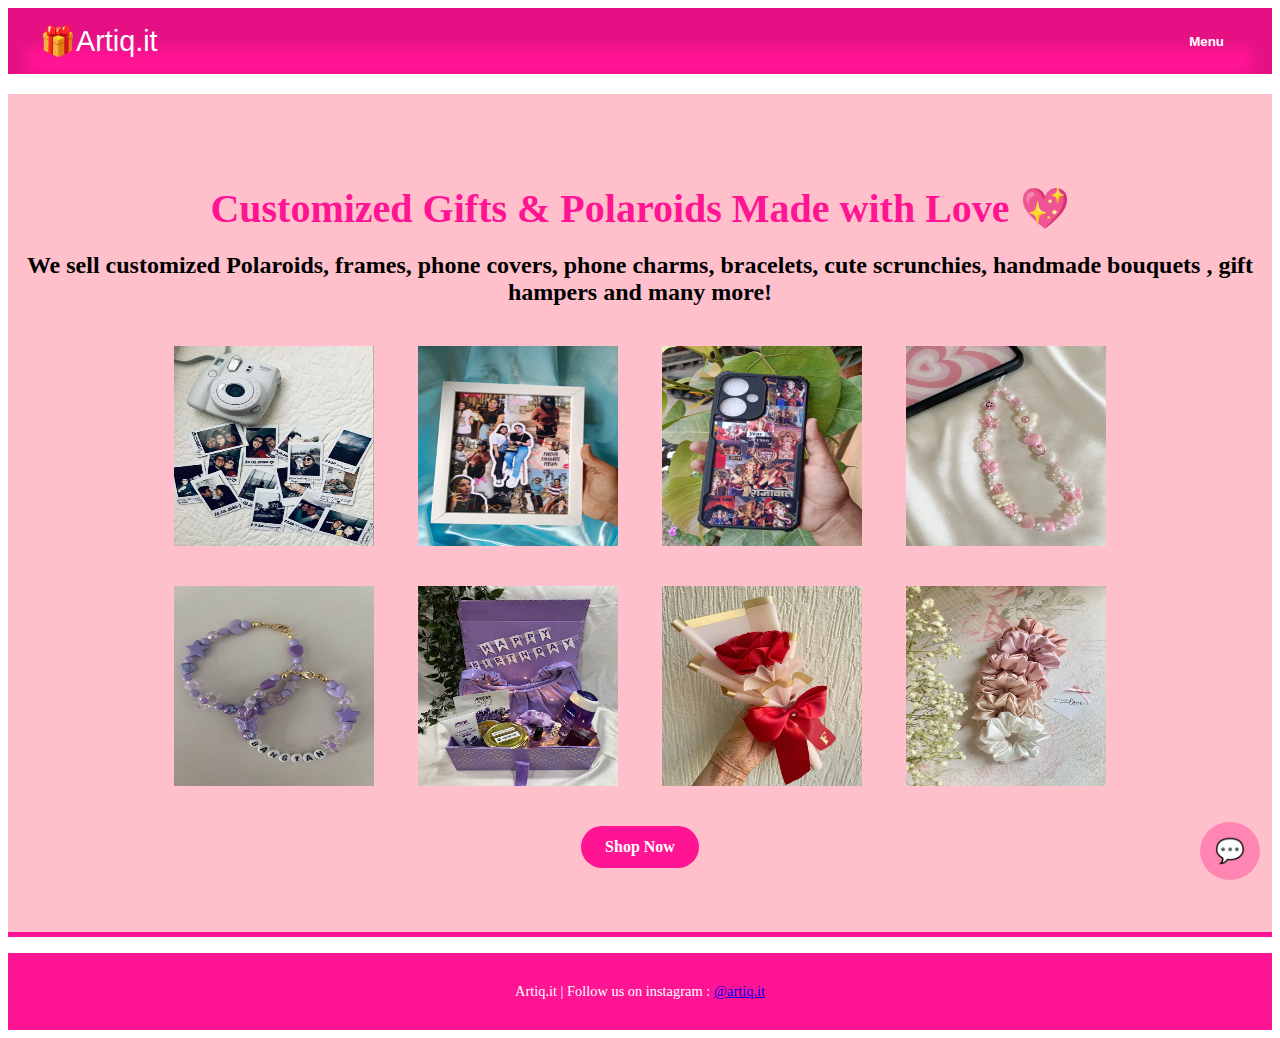
<file: index.html>
<!DOCTYPE html>
<html lang="en">
<head>
  <meta charset="UTF-8" />
  <meta name="viewport" content="width=device-width, initial-scale=1.0" />
  <title>Artiq.it - Handmade Gifts & Polaroids</title>
  <link rel="stylesheet" href="style.css" />
<meta name="viewport" content="width=device-width, initial-scale=1.0">

</head>
<body>
  <header>
    <div class="logo">🎁Artiq.it</div>
    <nav>
      <div class="dropdown">
        <button class="dropbtn">Menu</button>
        <div class="dropdown-content">
          <a href="index.html">Home</a>
          <a href="product.html">Products</a>
          <a href="about.html">About</a>
          <a href="gallery.html">Gallery</a>
          <a href="order.html">Order</a>
        </div>
      </div>
    </nav>
  </header>

  <section id="home" class="hero" style="margin-top:20px">


    <h1 align=center>Customized Gifts & Polaroids Made with Love 💖 </h1>

    <h2> We sell customized Polaroids, frames, phone covers, phone charms, bracelets, cute scrunchies,
handmade bouquets , gift hampers and many more!</h2>
<section id="im" class="im" style="margin-bottom:40px ; margin-top:40px">
<img src="images/o1.jpg" align="center" height=200px width=200px style="margin-right:20px ; margin-left:20px">
<img src="images/f1.jpg" align="center" height=200px width=200px style="margin-right:20px ; margin-left:20px">
<img src="images/p2.jpg" align="center" height=200px width=200px style="margin-right:20px ; margin-left:20px">
<img src="images/c1.jpg" align="center" height=200px width=200px style="margin-right:20px ; margin-left:20px">

</section>
<section id="im1" class="im1">
<img src="images/b1.jpg" align="center" height=200px width=200px style="margin-right:20px ; margin-left:20px">
<img src="images/h1.jpg" align="center" height=200px width=200px style="margin-right:20px ; margin-left:20px">
<img src="images/r1.jpg" align="center" height=200px width=200px style="margin-right:20px ; margin-left:20px">
<img src="images/s1.jpg" align="center" height=200px width=200px style="margin-right:20px ; margin-left:20px">

</section>

 <a href="product.html" class="btn" style="margin-top:40px">Shop Now</a>


  </section>
  <footer>
    <p> Artiq.it | Follow us on instagram : 
      <a href="https://instagram.com/artiq.it" target="_blank">@artiq.it</a>
    </p>
  </footer>
<!-- Floating Chat Button -->
<div id="chat-toggle">💬</div>

<!-- Chatbot Popup Box -->
<div id="chat-popup" class="chat-container" style="display: none;">
  <div id="chat-box" class="chat-box"></div>
  <input type="text" id="user-input" placeholder="Ask something..." />
  <button onclick="sendMessage()">Send</button>
</div>
<script src="script.js"></script>


</body>
</html>
</file>
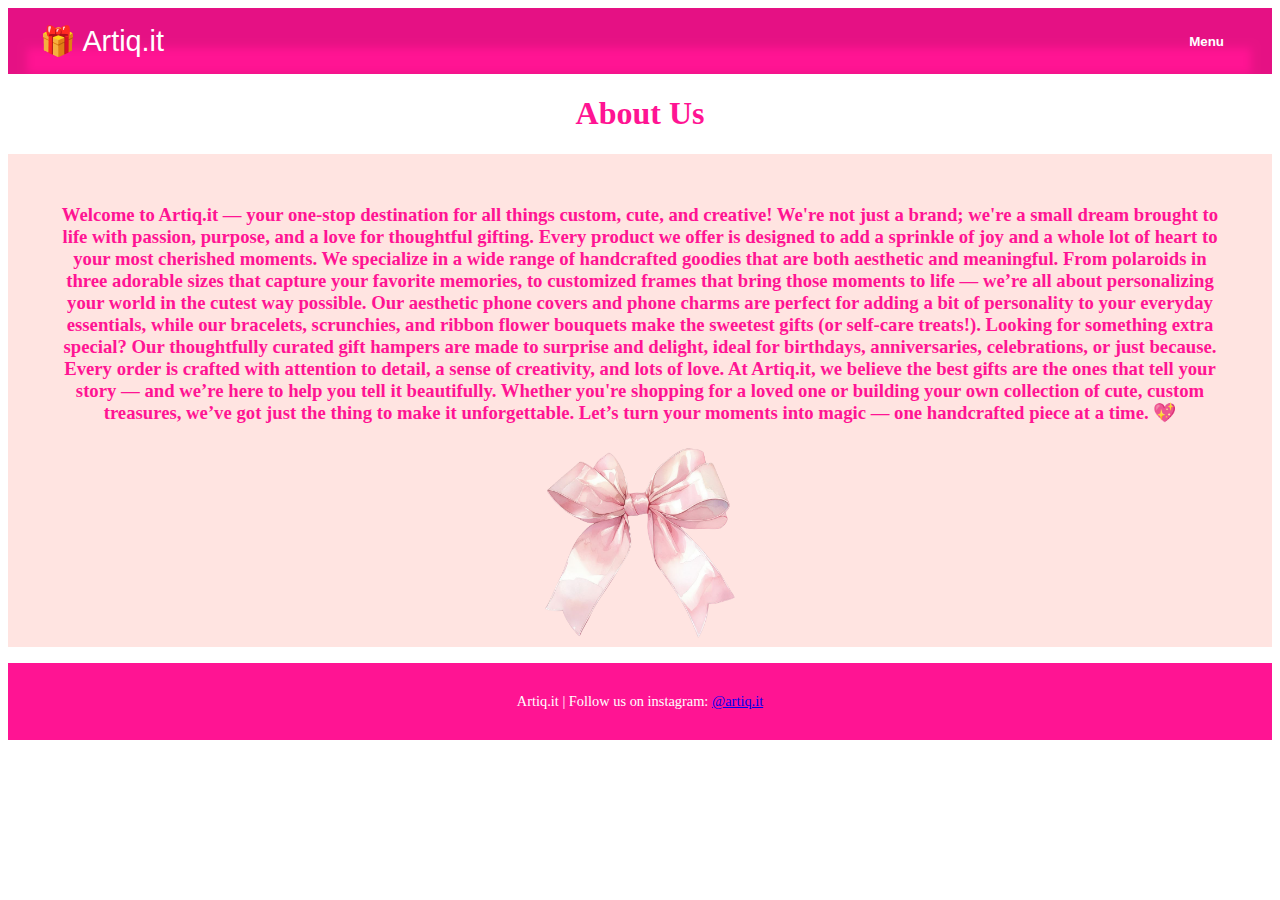
<file: about.html>
<!DOCTYPE html>
<html lang="en">
<head>
  <meta charset="UTF-8" />
  <meta name="viewport" content="width=device-width, initial-scale=1.0" />
  <title>Artiq.it - About</title>
  <link rel="stylesheet" href="style.css" />
</head>
<body>
  <header>
    <div class="logo">🎁 Artiq.it</div>
    <nav>
      <div class="dropdown">
        <button class="dropbtn">Menu</button>
        <div class="dropdown-content">
          <a href="index.html">Home</a>
          <a href="product.html">Products</a>
          <a href="about.html">About</a>
          <a href="gallery.html">Gallery</a>
          <a href="order.html">Order</a>
        </div>
      </div>
    </nav>
  </header>
    <h1 style="color:#ff1493" align=center>About Us</h1>
  <section class="about" style="text-align:center ; background-color:#ffe4e1">
 <h3 style=" color:#ff1493 ; background-color:#ffe4e1 ; padding:50px ">Welcome to Artiq.it — your one-stop destination for all things custom, cute, and creative! We're not just a brand; we're a small dream brought to life with passion, purpose, and a love for thoughtful gifting. Every product we offer is designed to add a sprinkle of joy and a whole lot of heart to your most cherished moments.

We specialize in a wide range of handcrafted goodies that are both aesthetic and meaningful. From polaroids in three adorable sizes that capture your favorite memories, to customized frames that bring those moments to life — we’re all about personalizing your world in the cutest way possible. Our aesthetic phone covers and phone charms are perfect for adding a bit of personality to your everyday essentials, while our bracelets, scrunchies, and ribbon flower bouquets make the sweetest gifts (or self-care treats!).

Looking for something extra special? Our thoughtfully curated gift hampers are made to surprise and delight, ideal for birthdays, anniversaries, celebrations, or just because. Every order is crafted with attention to detail, a sense of creativity, and lots of love.

At Artiq.it, we believe the best gifts are the ones that tell your story — and we’re here to help you tell it beautifully. Whether you're shopping for a loved one or building your own collection of cute, custom treasures, we’ve got just the thing to make it unforgettable.

Let’s turn your moments into magic — one handcrafted piece at a time. 💖</h3>
<img src="images/bow.png" height=200px width=200px  style="margin-top:-50px">
  </section>



  <footer>
    <p>Artiq.it | Follow us on instagram: 
      <a href="https://instagram.com/artiq.it" target="_blank">@artiq.it</a>
    </p>
  </footer>
</body>
</html>
</file>
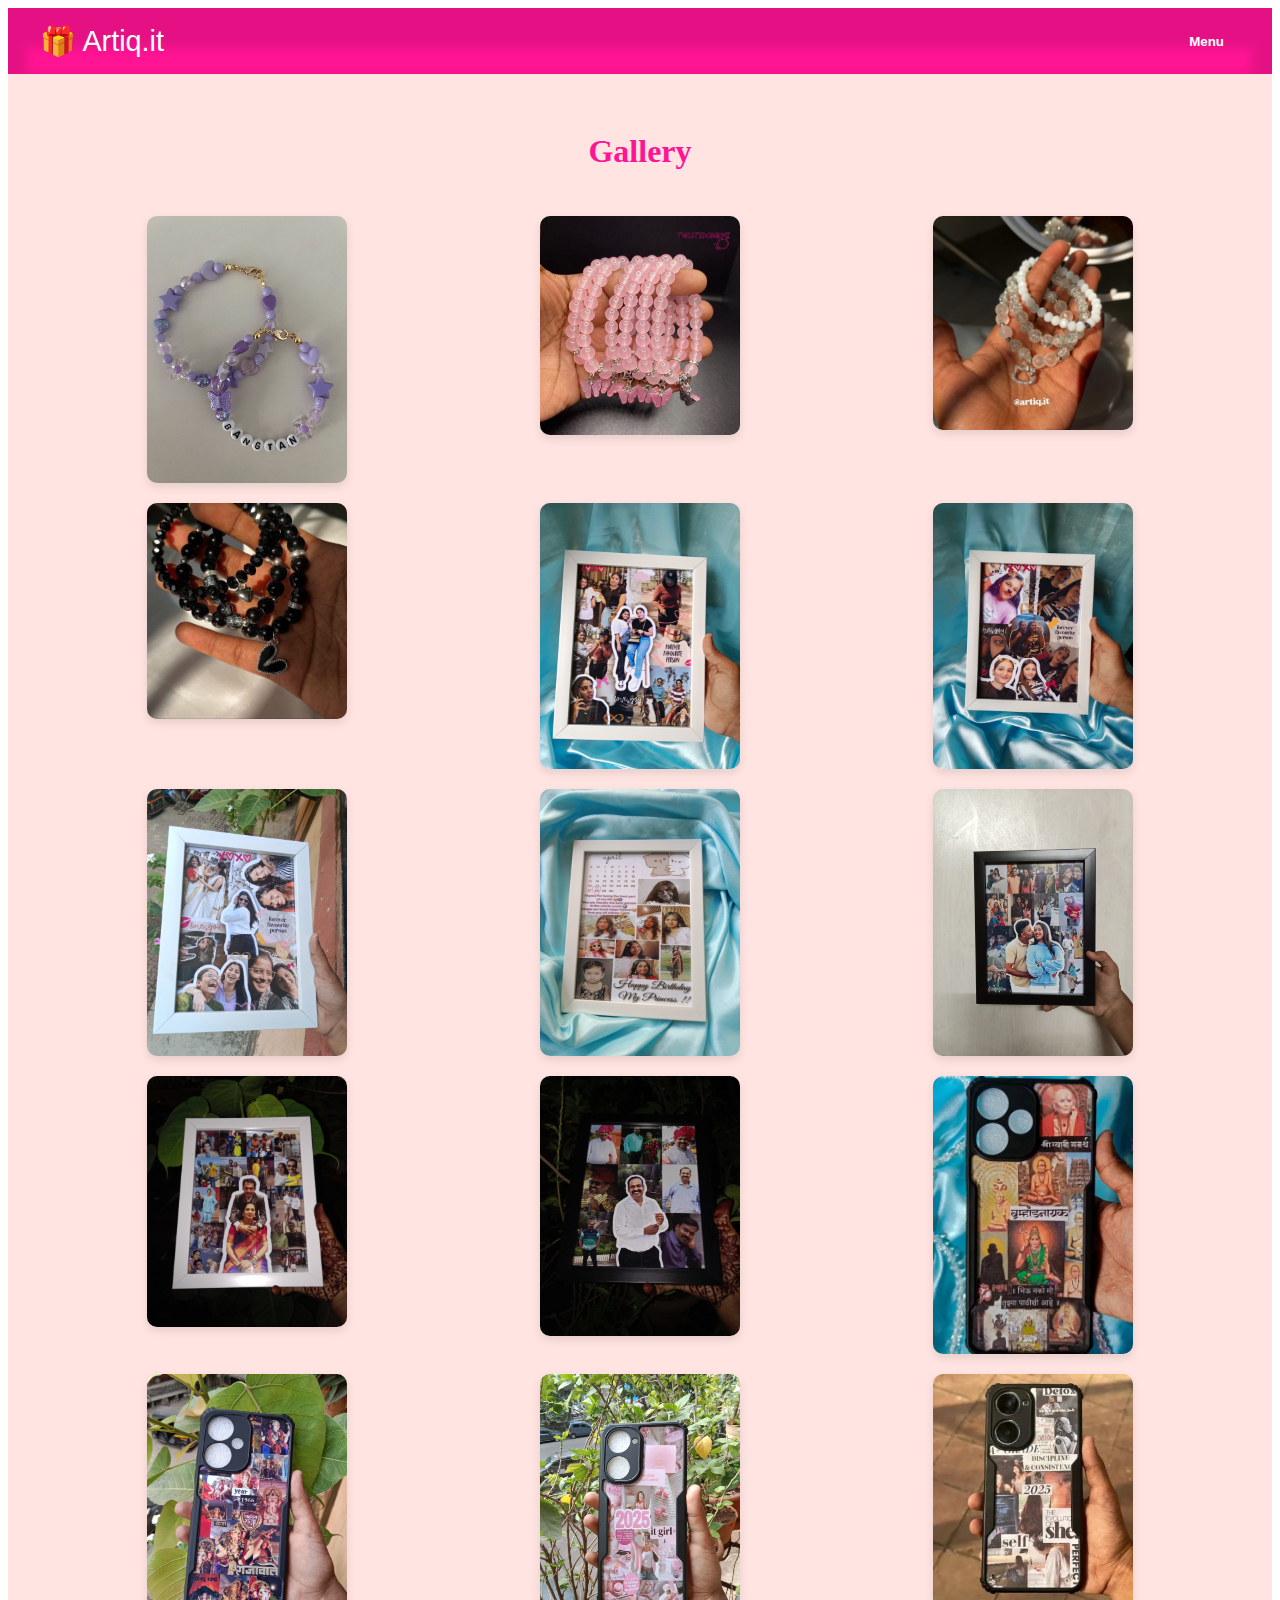
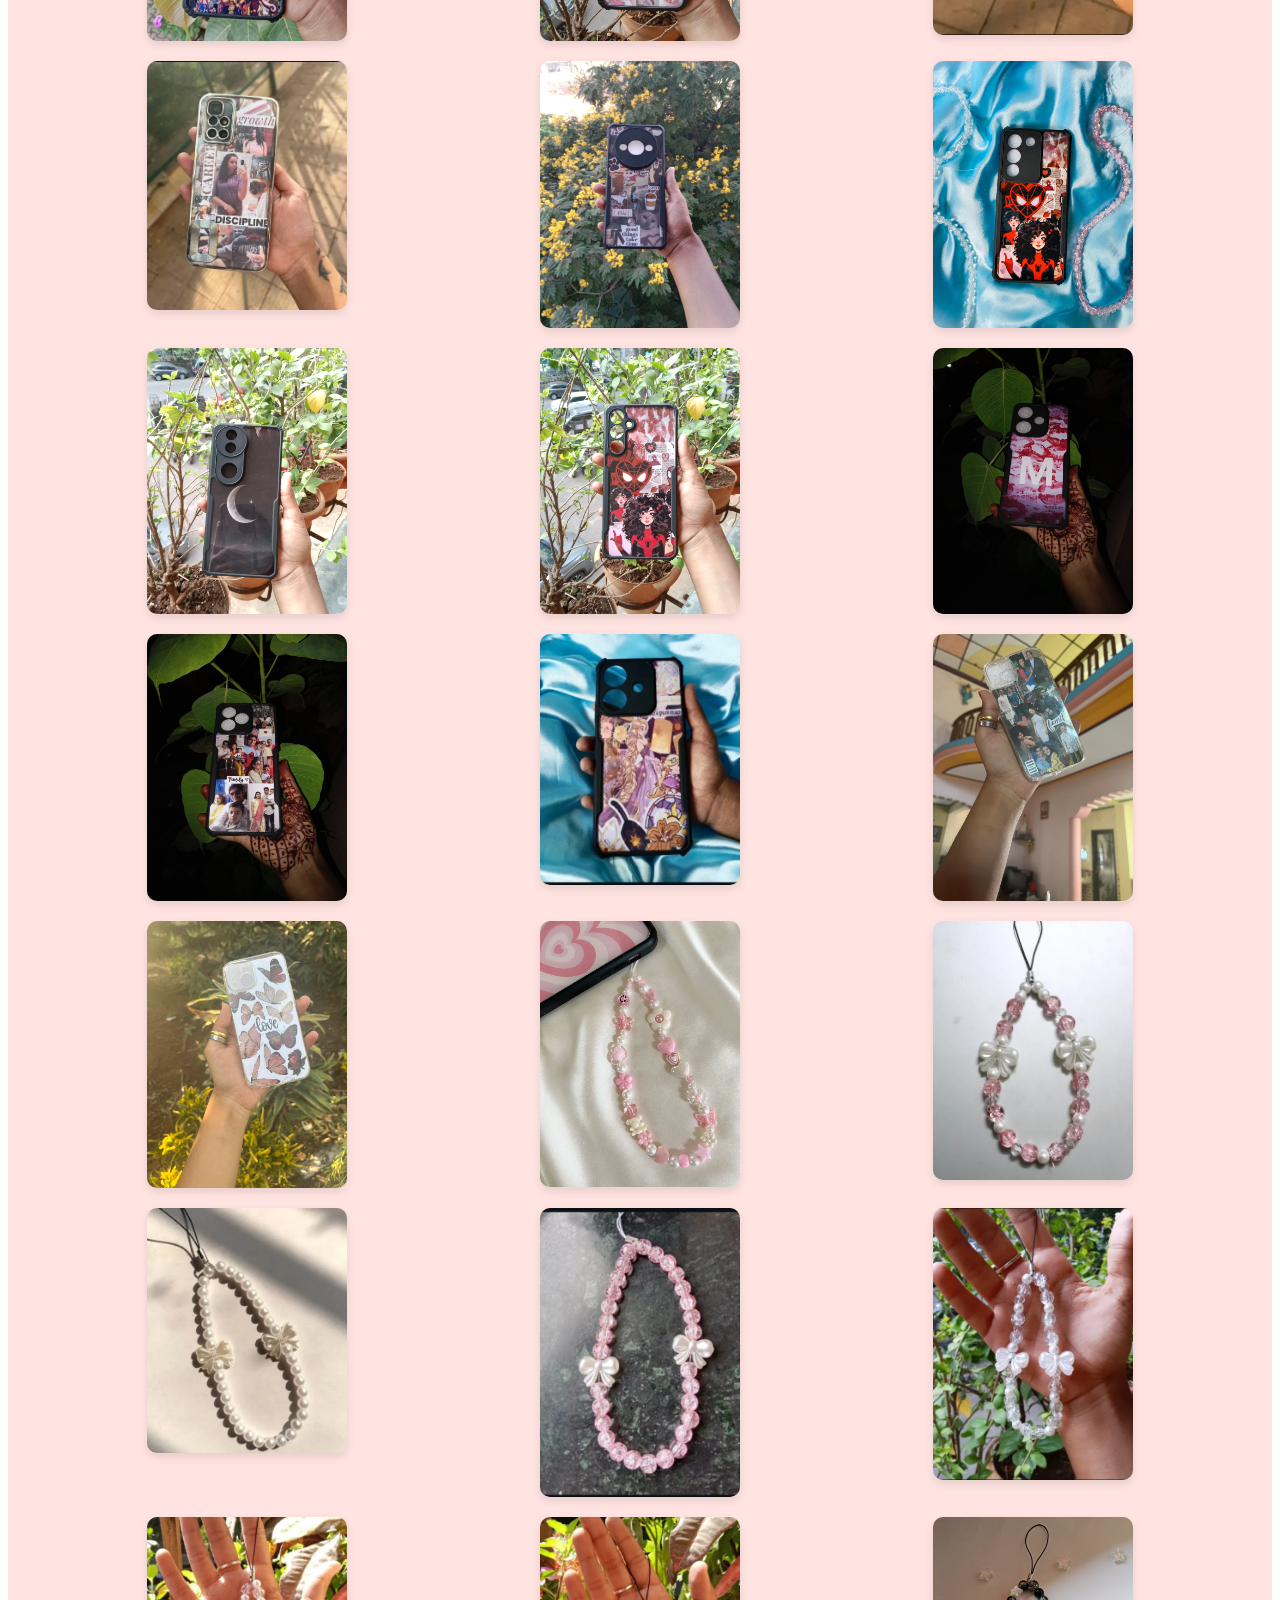
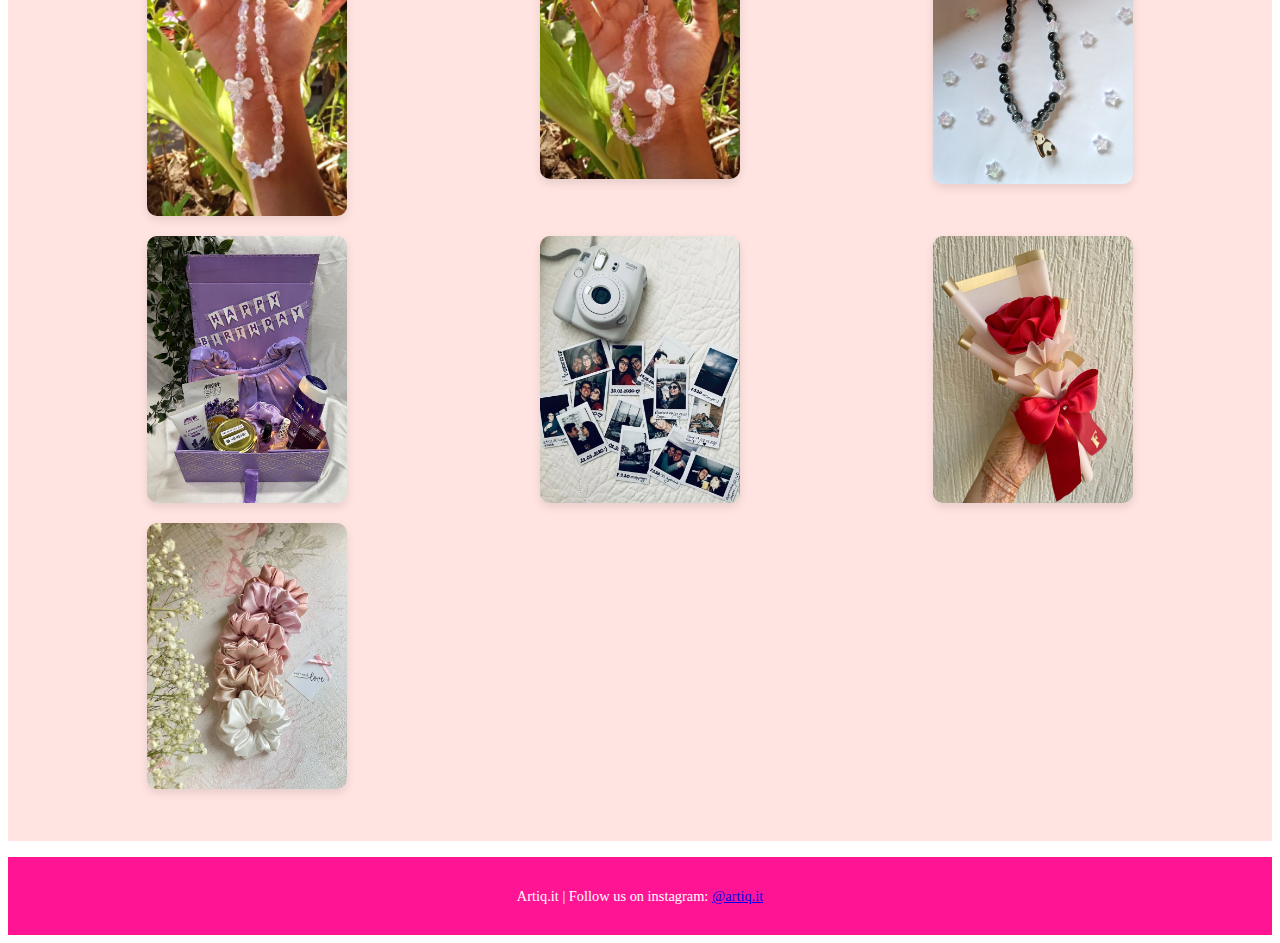
<file: gallery.html>
<!DOCTYPE html>
<html lang="en">
<head>
  <meta charset="UTF-8" />
  <meta name="viewport" content="width=device-width, initial-scale=1.0" />
  <title>Artiq.it - Gallery</title>
  <link rel="stylesheet" href="style.css" />
</head>
<body>
  <header>
    <div class="logo">🎁 Artiq.it</div>
    <nav>
      <div class="dropdown">
        <button class="dropbtn">Menu</button>
        <div class="dropdown-content">
          <a href="index.html">Home</a>
          <a href="product.html">Products</a>
          <a href="about.html">About</a>
          <a href="gallery.html">Gallery</a>
          <a href="order.html">Order</a>
        </div>
      </div>
    </nav>
  </header>

  <section class="gallery" style="background-color:#ffe4e1">
    <h2>Gallery</h2>
<h3></h3>
    <div class="gallery-images">
      <img src="images/b1.jpg" alt="cover1" />
      <img src="images/b2.jpg" alt="cover2" />
      <img src="images/b3.jpg" alt="cover3" />
      <img src="images/b4.jpg" alt="cover3" />
      <img src="images/f1.jpg" alt="cover3" />
      <img src="images/f2.jpg" alt="cover3" />
      <img src="images/f3.jpg" alt="cover3" />
      <img src="images/f4.jpg" alt="cover3" />
      <img src="images/f5.jpg" alt="cover3" />
      <img src="images/f6.jpg" alt="cover3" />
      <img src="images/f7.jpg" alt="cover3" />
      <img src="images/p1.jpg" alt="cover3" />
      <img src="images/p2.jpg" alt="cover3" />
      <img src="images/p3.jpg" alt="cover3" />
      <img src="images/p4.jpg" alt="cover3" />
      <img src="images/p5.jpg" alt="cover3" />
      <img src="images/p6.jpg" alt="cover3" />
      <img src="images/p7.jpg" alt="cover3" />
      <img src="images/p8.jpg" alt="cover3" />
      <img src="images/p9.jpg" alt="cover3" />
      <img src="images/p10.jpg" alt="cover3" />
      <img src="images/p11.jpg" alt="cover3" />
      <img src="images/p13.jpg" alt="cover3" />
      <img src="images/p14.jpg" alt="cover3" />
      <img src="images/p15.jpg" alt="cover3" />
      <img src="images/c1.jpg" alt="cover3" />
      <img src="images/c2.jpg" alt="cover3" />
      <img src="images/c3.jpg" alt="cover3" />
      <img src="images/c4.jpg" alt="cover3" />
      <img src="images/c5.jpg" alt="cover3" />
      <img src="images/c6.jpg" alt="cover3" />
      <img src="images/c7.jpg" alt="cover3" />
      <img src="images/c8.jpg" alt="cover3" />
      <img src="images/h1.jpg" alt="cover3" />
      <img src="images/o1.jpg" alt="cover3" />
      <img src="images/r1.jpg" alt="cover3" />
      <img src="images/s1.jpg" alt="cover3" />
      
 </div>
  </section>

  <footer>
    <p> Artiq.it | Follow us on instagram:
      <a href="https://instagram.com/artiq.it" target="_blank">@artiq.it</a>
    </p>
  </footer>
</body>
</html>
</file>
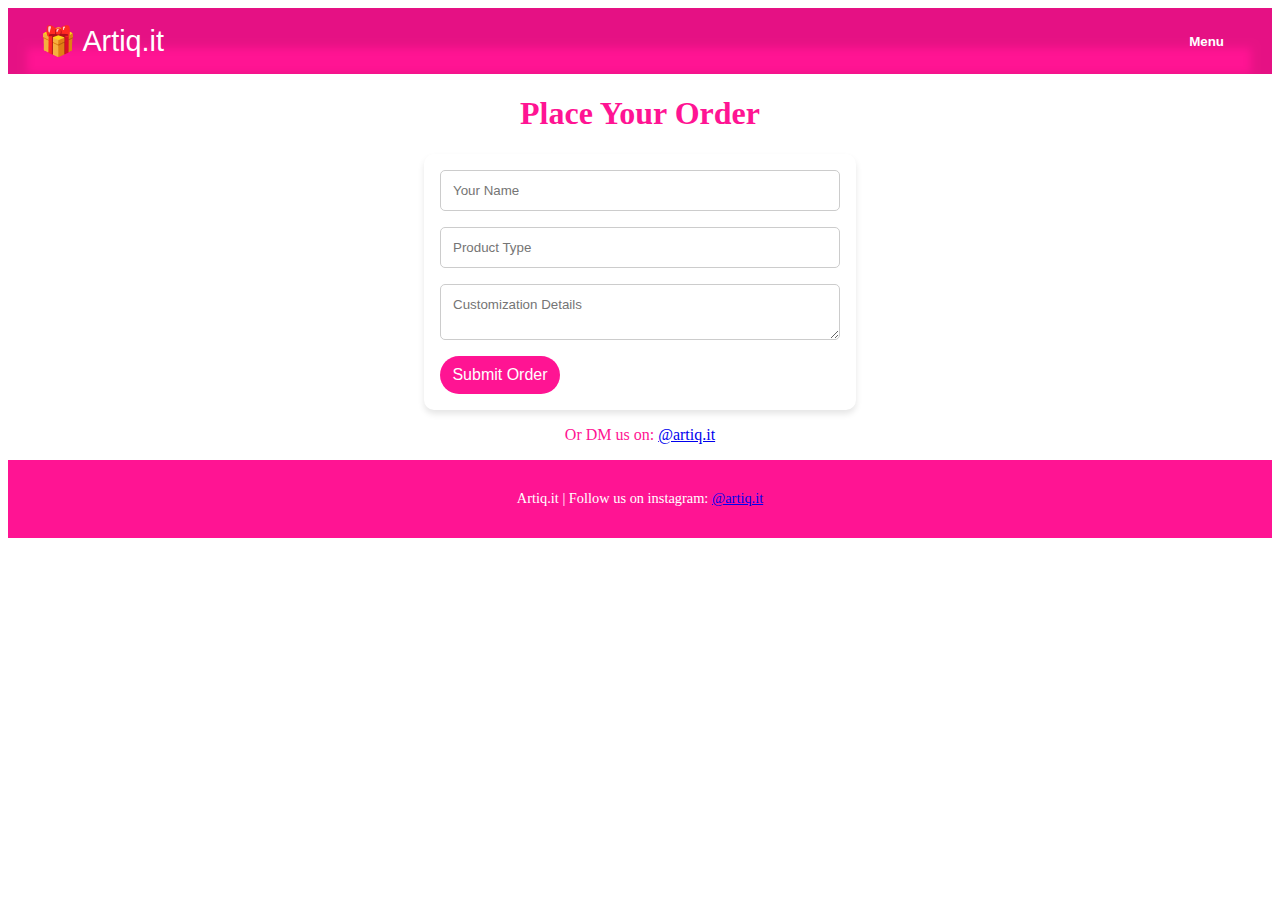
<file: order.html>
<!DOCTYPE html>
<html lang="en">
<head>
  <meta charset="UTF-8" />
  <meta name="viewport" content="width=device-width, initial-scale=1.0" />
  <title>Artiq.it - Order</title>
  <link rel="stylesheet" href="style.css" />
</head>
<base href="http://localhost:8080/artiq/">

<body>
  <header>
    <div class="logo">🎁 Artiq.it</div>
    <nav>
      <div class="dropdown">
        <button class="dropbtn">Menu</button>
        <div class="dropdown-content">
          <a href="index.html">Home</a>
          <a href="product.html">Products</a>
          <a href="about.html">About</a>
          <a href="gallery.html">Gallery</a>
          <a href="order.html">Order</a>
        </div>
      </div>
    </nav>
  </header>

  <section class="order">
    <h1 style="color:#ff1493" align="center">Place Your Order</h1>
    <form action="submit_order.php" method="POST">
      <input type="text" name="name" placeholder="Your Name" required />
      <input type="text" name="product" placeholder="Product Type" required />
      <textarea name="customization" placeholder="Customization Details" required></textarea>
      <button type="submit" style="background-color: #ff1493; color: white; border: none; padding: 10px 10px; border-radius: 50px; font-size: 16px; cursor: pointer">Submit Order</button>
    </form>

    <p style="color:#ff1493" align="center">Or DM us on: <a href="https://instagram.com/artiq.it" target="_blank">@artiq.it</a></p>
  </section>

  <footer>
    <p>Artiq.it | Follow us on instagram: 
      <a href="https://instagram.com/artiq.it" target="_blank">@artiq.it</a>
    </p>
  </footer>
</body>
</html>
</file>
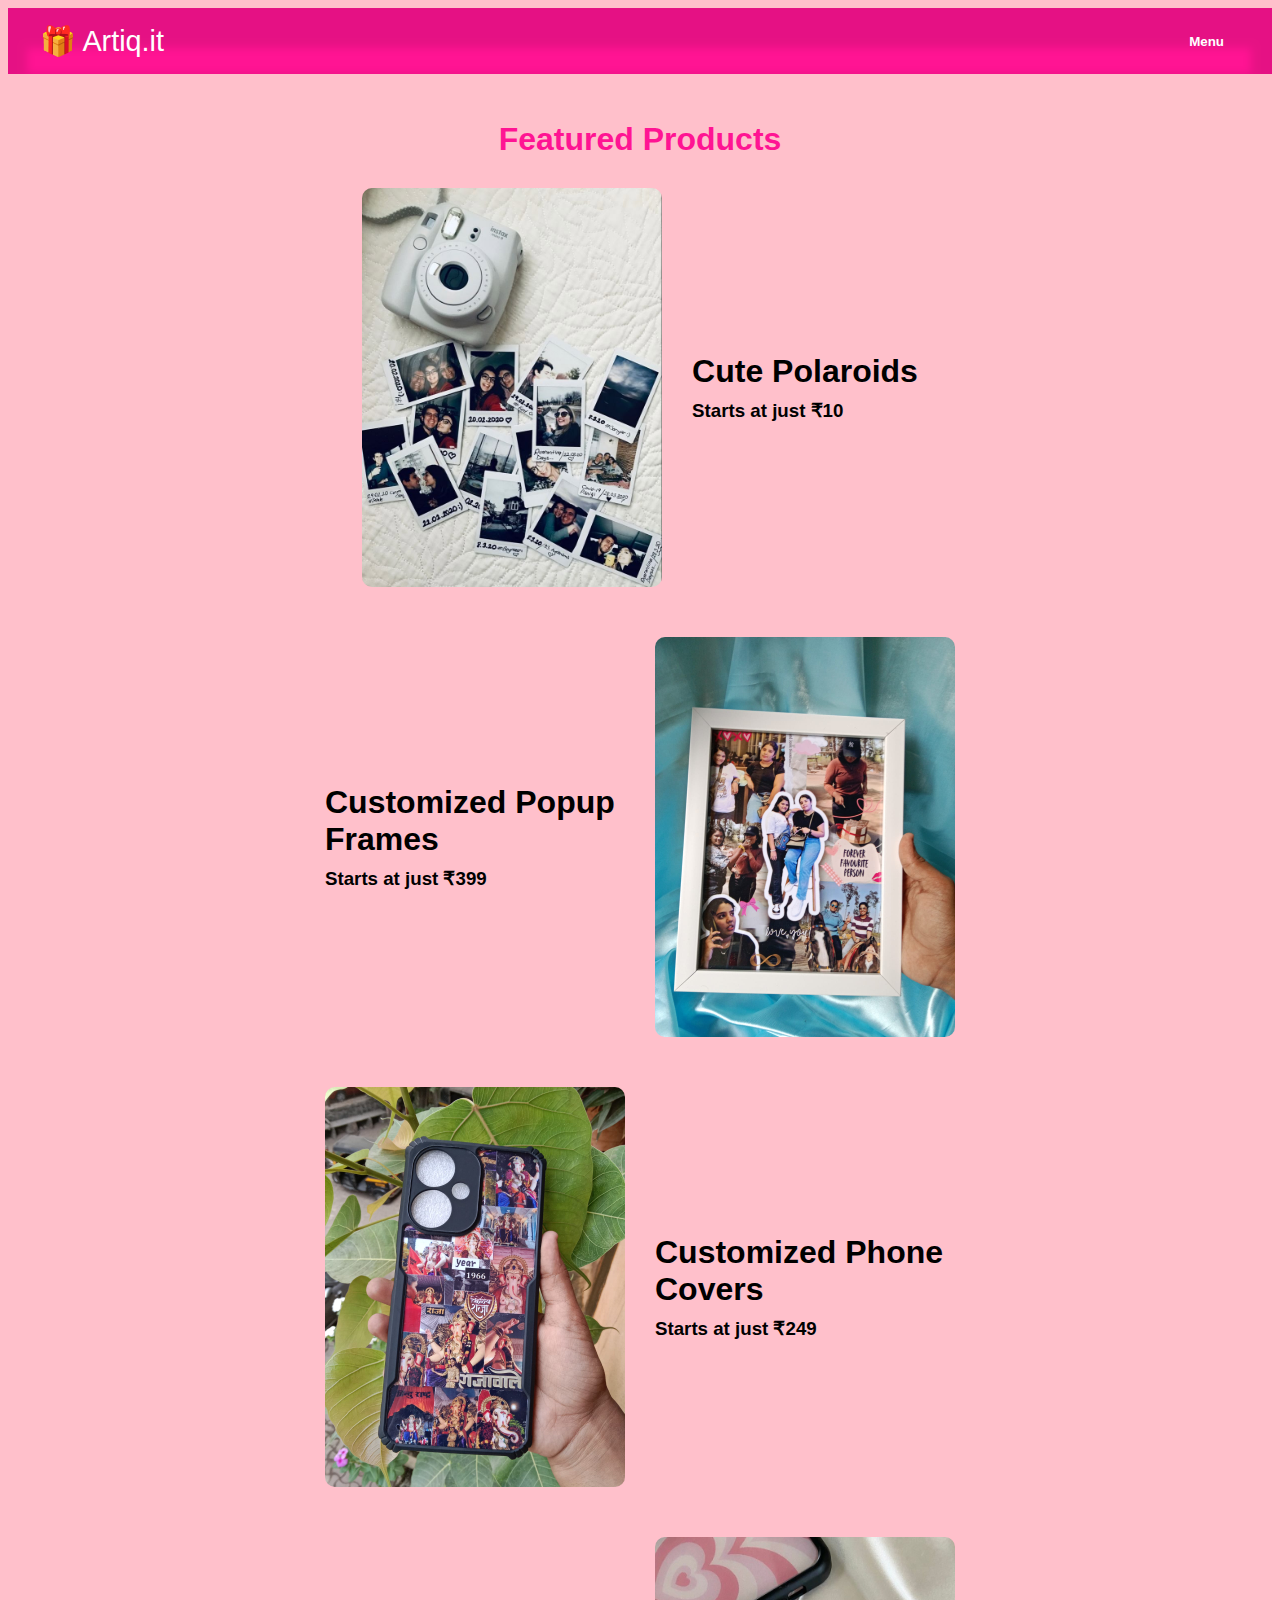
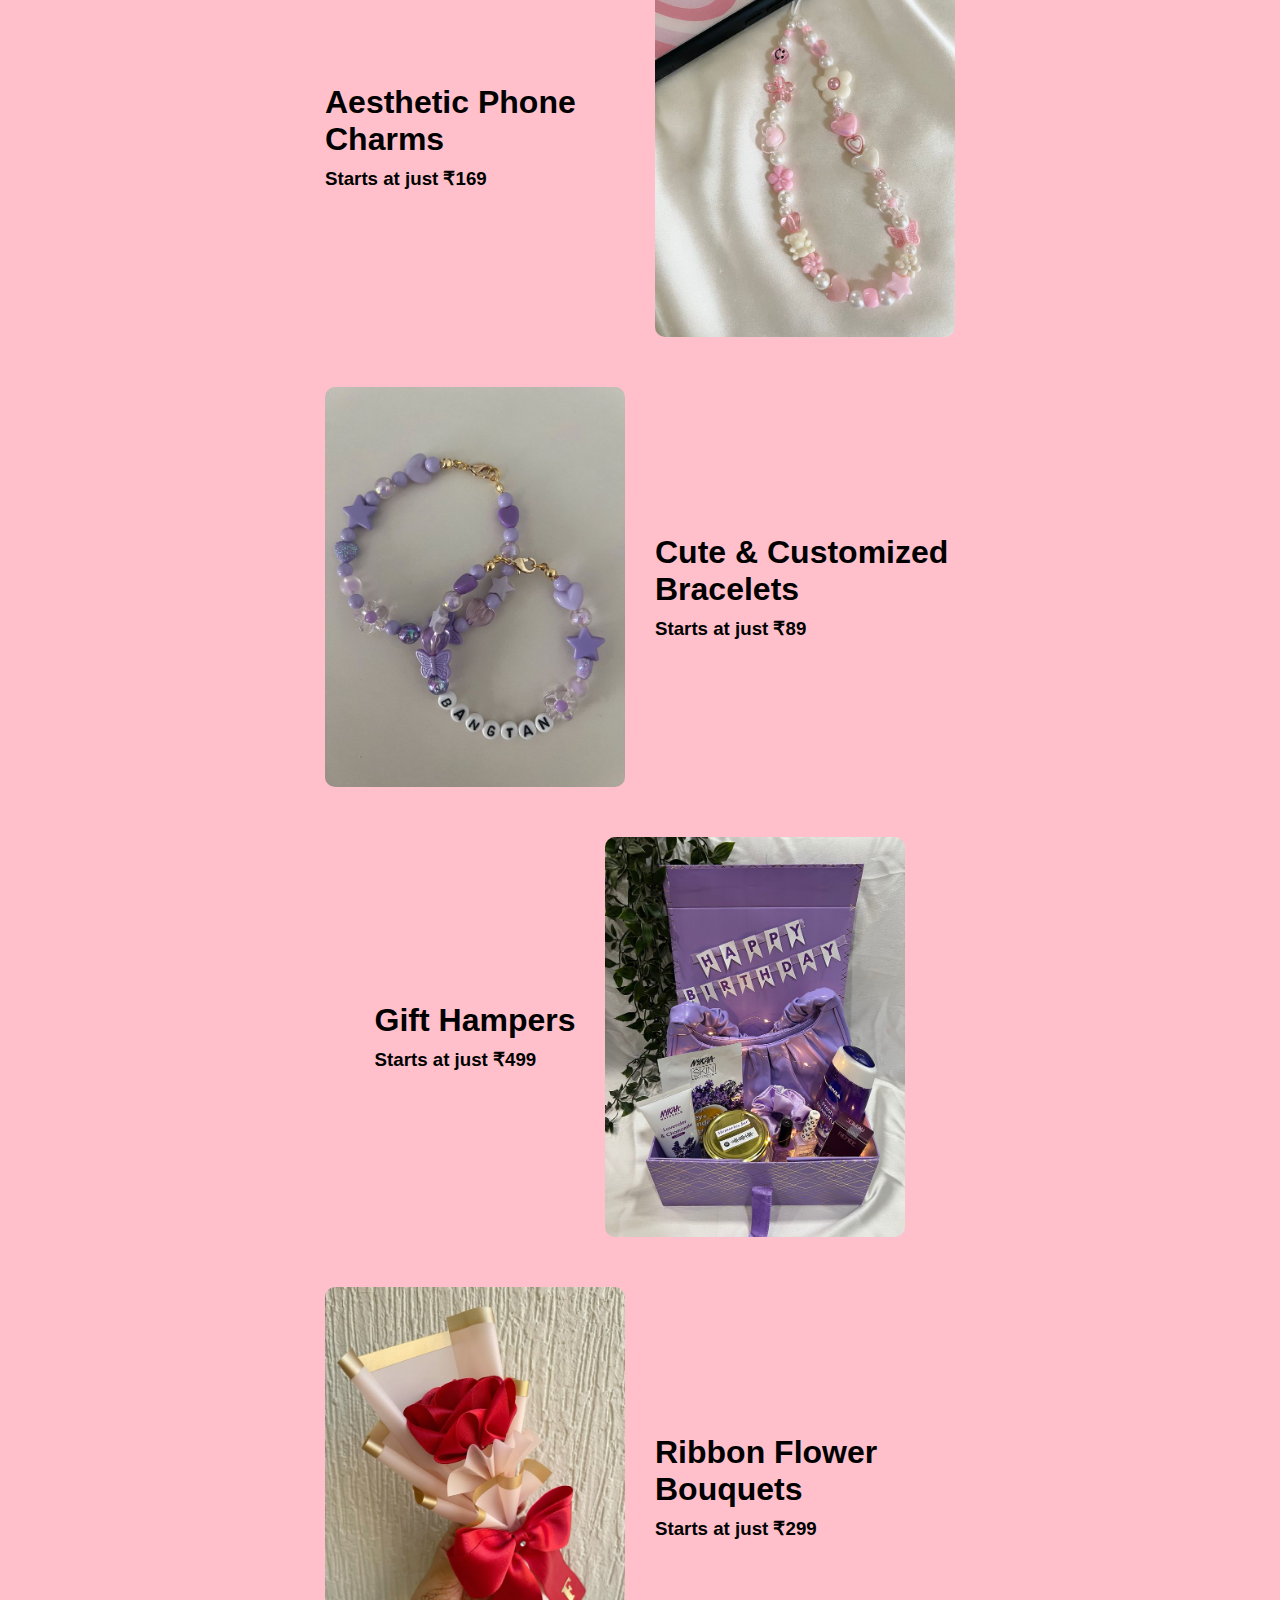
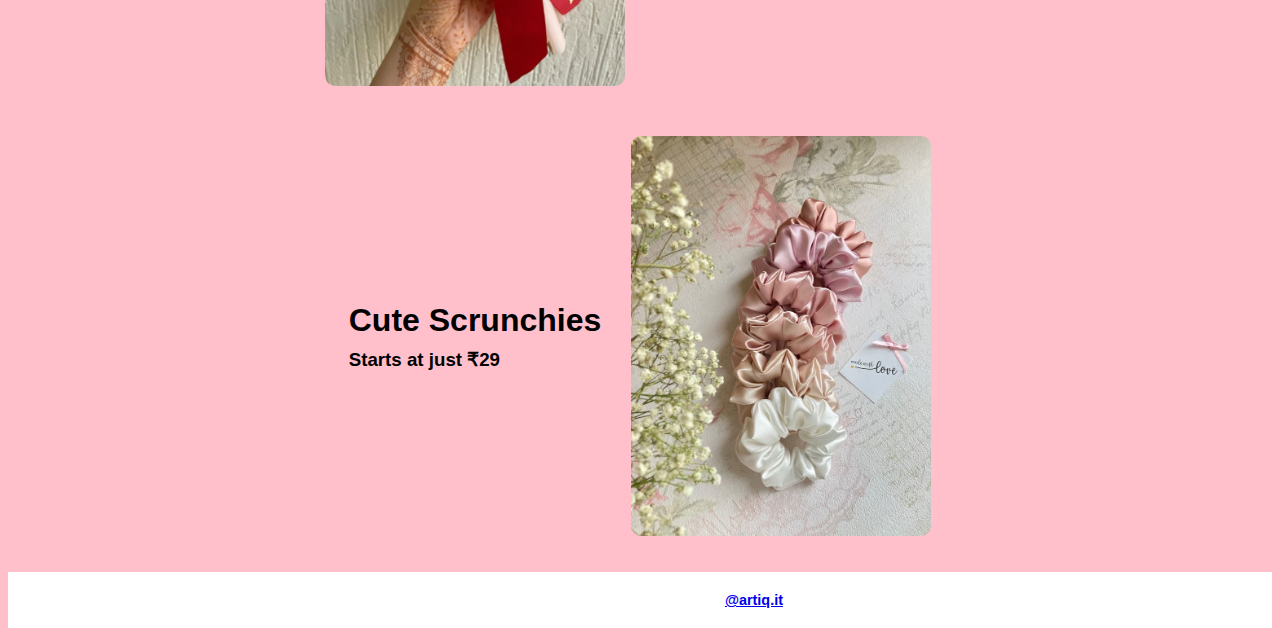
<file: product.html>
<!DOCTYPE html>
<html lang="en">
<head>
  <meta charset="UTF-8" />
  <meta name="viewport" content="width=device-width, initial-scale=1.0"/>
  <title>Artiq.it - Products</title>
  <link rel="stylesheet" href="style.css" />
  <style>
    body {
      background-color: #ffc0cb;
      font-family: Arial, sans-serif;
    }

    .products {
      padding: 20px;
    }

    h2 {
      text-align: center;
      margin-bottom: 30px;
    }

    .product-list {
      display: flex;
      flex-direction: column;
      gap: 50px;
    }

    .product-card {
      display: flex;
      flex-direction: column;
      align-items: center;
      text-align: center;
    }

    .product-card img {
      width: 100%;
      max-width: 300px;
      height: auto;
      border-radius: 10px;
    }

    .product-card h1, .product-card h3 {
      max-width: 300px;
      margin: 10px 0;
    }

    footer {
      text-align: center;
      padding: 20px;
      background-color: #fff;
      font-weight: bold;
    }

    /* Responsive layout for larger screens */
    @media (min-width: 768px) {
      .product-card {
        flex-direction: row;
        justify-content: center;
        align-items: center;
        text-align: left;
        gap: 30px;
      }

      .product-card:nth-child(even) {
        flex-direction: row-reverse;
      }

      .product-card h1, .product-card h3 {
        text-align: left;
      }
    }
  </style>
</head>
<body>
  <header>
    <div class="logo">🎁 Artiq.it</div>
    <nav>
      <div class="dropdown">
        <button class="dropbtn">Menu</button>
        <div class="dropdown-content">
          <a href="index.html">Home</a>
          <a href="product.html">Products</a>
          <a href="about.html">About</a>
          <a href="gallery.html">Gallery</a>
          <a href="order.html">Order</a>
        </div>
      </div>
    </nav>
  </header>

  <section class="products">
    <h2>Featured Products</h2>
    <div class="product-list">

      <div class="product-card">
        <img src="images/o1.jpg" alt="Polaroids">
        <div>
          <h1>Cute Polaroids</h1>
          <h3>Starts at just ₹10</h3>
        </div>
      </div>

      <div class="product-card">
        <img src="images/f1.jpg" alt="Popup Frames">
        <div>
          <h1>Customized Popup Frames</h1>
          <h3>Starts at just ₹399</h3>
        </div>
      </div>

      <div class="product-card">
        <img src="images/p2.jpg" alt="Phone Covers">
        <div>
          <h1>Customized Phone Covers</h1>
          <h3>Starts at just ₹249</h3>
        </div>
      </div>

      <div class="product-card">
        <img src="images/c1.jpg" alt="Phone Charms">
        <div>
          <h1>Aesthetic Phone Charms</h1>
          <h3>Starts at just ₹169</h3>
        </div>
      </div>

      <div class="product-card">
        <img src="images/b1.jpg" alt="Bracelets">
        <div>
          <h1>Cute & Customized Bracelets</h1>
          <h3>Starts at just ₹89</h3>
        </div>
      </div>

      <div class="product-card">
        <img src="images/h1.jpg" alt="Gift Hampers">
        <div>
          <h1>Gift Hampers</h1>
          <h3>Starts at just ₹499</h3>
        </div>
      </div>

      <div class="product-card">
        <img src="images/r1.jpg" alt="Bouquets">
        <div>
          <h1>Ribbon Flower Bouquets</h1>
          <h3>Starts at just ₹299</h3>
        </div>
      </div>

      <div class="product-card">
        <img src="images/s1.jpg" alt="Scrunchies">
        <div>
          <h1>Cute Scrunchies</h1>
          <h3>Starts at just ₹29</h3>
        </div>
      </div>

    </div>
  </section>

  <footer>
    Artiq.it | Follow us on Instagram: 
    <a href="https://instagram.com/artiq.it" target="_blank">@artiq.it</a>
  </footer>
</body>
</html>
</file>
<file: style.css>
<!-- style.css -->
body {
  margin: 0;
  font-family: 'Poppins', sans-serif;
  background-color: #fff0f5;
  color: #333;
}

header {
  background-color: #ff1493;
  padding: 1rem 2rem;
  display: flex;
  justify-content: space-between;
  align-items: center;
  box-shadow: inset -1px 20px 9px 20px rgba(0, 0, 0, 0.1)
}

.logo {
  font-family: 'Algerian' ,sans-serif;
  font-size: 1.8rem;
  color: #fff;
}

nav a, .dropbtn {
  color: white;
  padding: 0.5rem 1rem;
  text-decoration: none;
  font-weight: 600;
  border: none;
  background: none;
  cursor: pointer;
}

nav a:hover, .dropbtn:hover {
  background-color: #ff69b4;
  border-radius: 5px;
}

.dropdown {
  position: relative;
  display: inline-block;
}

.dropdown-content {
  display: none;
  position: absolute;
  background-color: #ffe4e1;
  min-width: 160px;
  box-shadow: 0px 8px 16px 0px rgba(0,0,0,0.2);
  z-index: 1;
  border-radius: 10px;
}

.dropdown-content a {
  color: #333;
  padding: 12px 16px;
  text-decoration: none;
  display: block;
}

.dropdown-content a:hover {
  background-color: #ffc0cb;
}

.dropdown:hover .dropdown-content {
  display: block;
}

.hero {
  text-align: center;
  padding: 4rem 1rem;
  background-color: #ffc0cb;
  border-bottom: 5px solid #ff1493;
}

.hero h1 {
  font-size: 2.5rem;
  margin-bottom: 0.5rem;
  color: #ff1493;
}

.hero p {
  font-size: 1.2rem;
  margin-bottom: 1rem;
}

.btn {
  display: inline-block;
  padding: 0.75rem 1.5rem;
  background-color: #ff1493;
  color: white;
  border-radius: 30px;
  text-decoration: none;
  font-weight: 600;
  transition: background-color 0.3s;
}

.btn:hover {
  background-color: #ff1493;
}

.gallery, .products {
  padding: 2rem;
  text-align: center;
}

.gallery h2, .products h2 {
  font-size: 2rem;
  color: #ff1493;
}

.gallery-images {
  display: flex;
  flex-wrap: wrap;
  justify-content: center;
  gap: 1rem;
  margin-top: 1.5rem;
}

.gallery-item {
  width: 200px;
  background: #fff;
  border-radius: 10px;
  overflow: hidden;
  box-shadow: 0 4px 6px rgba(0, 0, 0, 0.1);
  transition: transform 0.3s ease;
}

.gallery-images {
  display: grid;
  grid-template-columns: repeat(3, 1fr); /* 3 images per row */
  gap: 20px; /* spacing between images */
  padding: 20px;
}

.gallery-images img {
  width: 100%;       /* makes image fill grid cell */
  max-width: 200px;  /* medium size */
  height: auto;
  margin: 0 auto;    /* center inside grid cell */
  display: block;
  border-radius: 10px;
  box-shadow: 0 4px 10px rgba(0, 0, 0, 0.1);
  transition: transform 0.3s ease;
}

.gallery-images img:hover {
  transform: scale(1.05);
}

.gallery-item img {
  width: 100%;
  display: block;
}

.gallery-item p {
  margin: 0;
  padding: 0.5rem;
  font-weight: 500;
  background-color: #ffe4e1;
}

form {
  display: flex;
  flex-direction: column;
  gap: 1rem;
  max-width: 400px;
  margin: auto;
  padding: 1rem;
  background-color: #fff;
  border-radius: 10px;
  box-shadow: 0 4px 6px rgba(0, 0, 0, 0.1);
}

input, textarea {
  padding: 0.75rem;
  border-radius: 5px;
  border: 1px solid #ccc;
  font-family: 'Poppins', sans-serif;
}

footer {
  text-align: center;
  padding: 1rem;
  background-color: #ff1493;
  color: white;
  font-size: 0.9rem;
  margin-top: 1rem;
}

@keyframes bounce {
  0%, 20%, 50%, 80%, 100% {
    transform: translateY(0);
  }
  40% {
    transform: translateY(-10px);
  }
  60% {
    transform: translateY(-5px);
  }
}

.im {
  animation: bounce 1s;
}
@keyframes bounce {
  0%, 20%, 50%, 80%, 100% {
    transform: translateY(0);
  }
  40% {
    transform: translateY(-10px);
  }
  60% {
    transform: translateY(-5px);
  }
}

.im1 {
  animation: bounce 1s ;
}

.im:hover {
  transform: scale(1.1);
  transition: all 0.2s ease-in-out;
}
.im1:hover {
  transform: scale(1.1);
  transition: all 0.2s ease-in-out;
}

.products{
 background-color: #ffc0cb
}
/* Floating Button */
#chat-toggle {
  position: fixed;
  bottom: 20px;
  right: 20px;
  background-color: #ff85b3;
  color: white;
  padding: 15px;
  border-radius: 50%;
  cursor: pointer;
  font-size: 24px;
  z-index: 1000;
}

/* Chat Window */
#chat-popup {
  position: fixed;
  bottom: 80px;
  right: 20px;
  width: 320px;
  background: white;
  border-radius: 15px;
  box-shadow: 0 0 15px rgba(0, 0, 0, 0.2);
  padding: 15px;
  z-index: 1000;
}

/* Chat Area */
.chat-box {
  height: 250px;
  overflow-y: auto;
  border: 1px solid #eee;
  padding: 10px;
  margin-bottom: 10px;
  text-align: left;
  border-radius: 10px;
  background: #fdf7fb;
}

.chat-box p {
  margin: 5px 0;
}

/* Input */
#user-input {
  width: 65%;
  padding: 8px;
  border-radius: 8px;
  border: 1px solid #ccc;
}

button {
  width: 30%;
  padding: 8px;
  background-color: #ff85b3;
  color: white;
  border: none;
  border-radius: 8px;
  cursor: pointer;
}

button:hover {
  background-color: #ff5d97;
}
</file>
